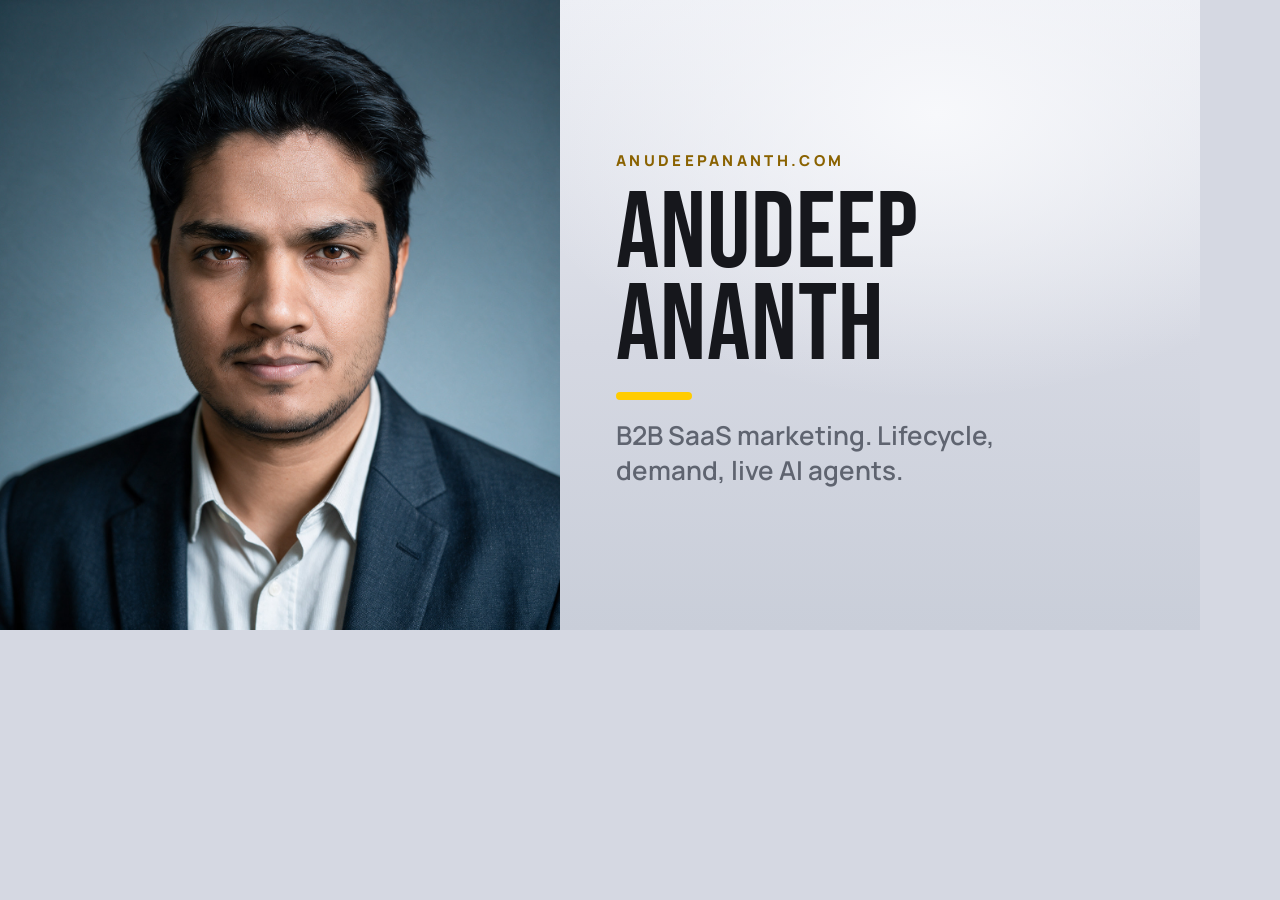
<file: content/og-share-card.html>
<!DOCTYPE html>
<html lang="en">
<head>
  <meta charset="utf-8">
  <link rel="preconnect" href="https://fonts.googleapis.com">
  <link rel="preconnect" href="https://fonts.gstatic.com" crossorigin>
  <link href="https://fonts.googleapis.com/css2?family=Bebas+Neue&family=Manrope:wght@600;700;800&display=swap" rel="stylesheet">
  <style>
    html, body {
      margin: 0;
      width: 1200px;
      height: 630px;
      overflow: hidden;
      background: #d5d8e2;
    }
    .card {
      width: 1200px;
      height: 630px;
      display: grid;
      grid-template-columns: 560px 1fr;
      background:
        radial-gradient(640px 420px at 78% 18%, #f7f8fb 0%, transparent 68%),
        linear-gradient(180deg, #eceef4 0%, #d5d8e2 55%, #c9ced9 100%);
      color: #16171c;
      font-family: Manrope, system-ui, sans-serif;
    }
    .photo-wrap {
      position: relative;
      overflow: hidden;
    }
    .photo-wrap img {
      width: 560px;
      height: 630px;
      object-fit: cover;
      object-position: center 18%;
      display: block;
    }
    .copy {
      padding: 72px 64px 64px 56px;
      display: flex;
      flex-direction: column;
      justify-content: center;
      gap: 18px;
    }
    .kicker {
      font-size: 15px;
      font-weight: 800;
      letter-spacing: 0.22em;
      text-transform: uppercase;
      color: #8a6200;
    }
    h1 {
      margin: 0;
      font-family: "Bebas Neue", sans-serif;
      font-size: 108px;
      line-height: 0.86;
      font-weight: 400;
      letter-spacing: 0.01em;
    }
    .bar {
      width: 76px;
      height: 8px;
      border-radius: 99px;
      background: #ffcc00;
    }
    .role {
      margin: 0;
      max-width: 18em;
      font-size: 26px;
      line-height: 1.35;
      font-weight: 600;
      color: #5f6470;
    }
  </style>
</head>
<body>
  <div class="card">
    <div class="photo-wrap">
      <img src="../src/main/resources/static/images/anudeep-hero.jpg" alt="">
    </div>
    <div class="copy">
      <div class="kicker">anudeepananth.com</div>
      <h1>ANUDEEP<br>ANANTH</h1>
      <div class="bar"></div>
      <p class="role">B2B SaaS marketing. Lifecycle, demand, live AI agents.</p>
    </div>
  </div>
</body>
</html>
</file>
